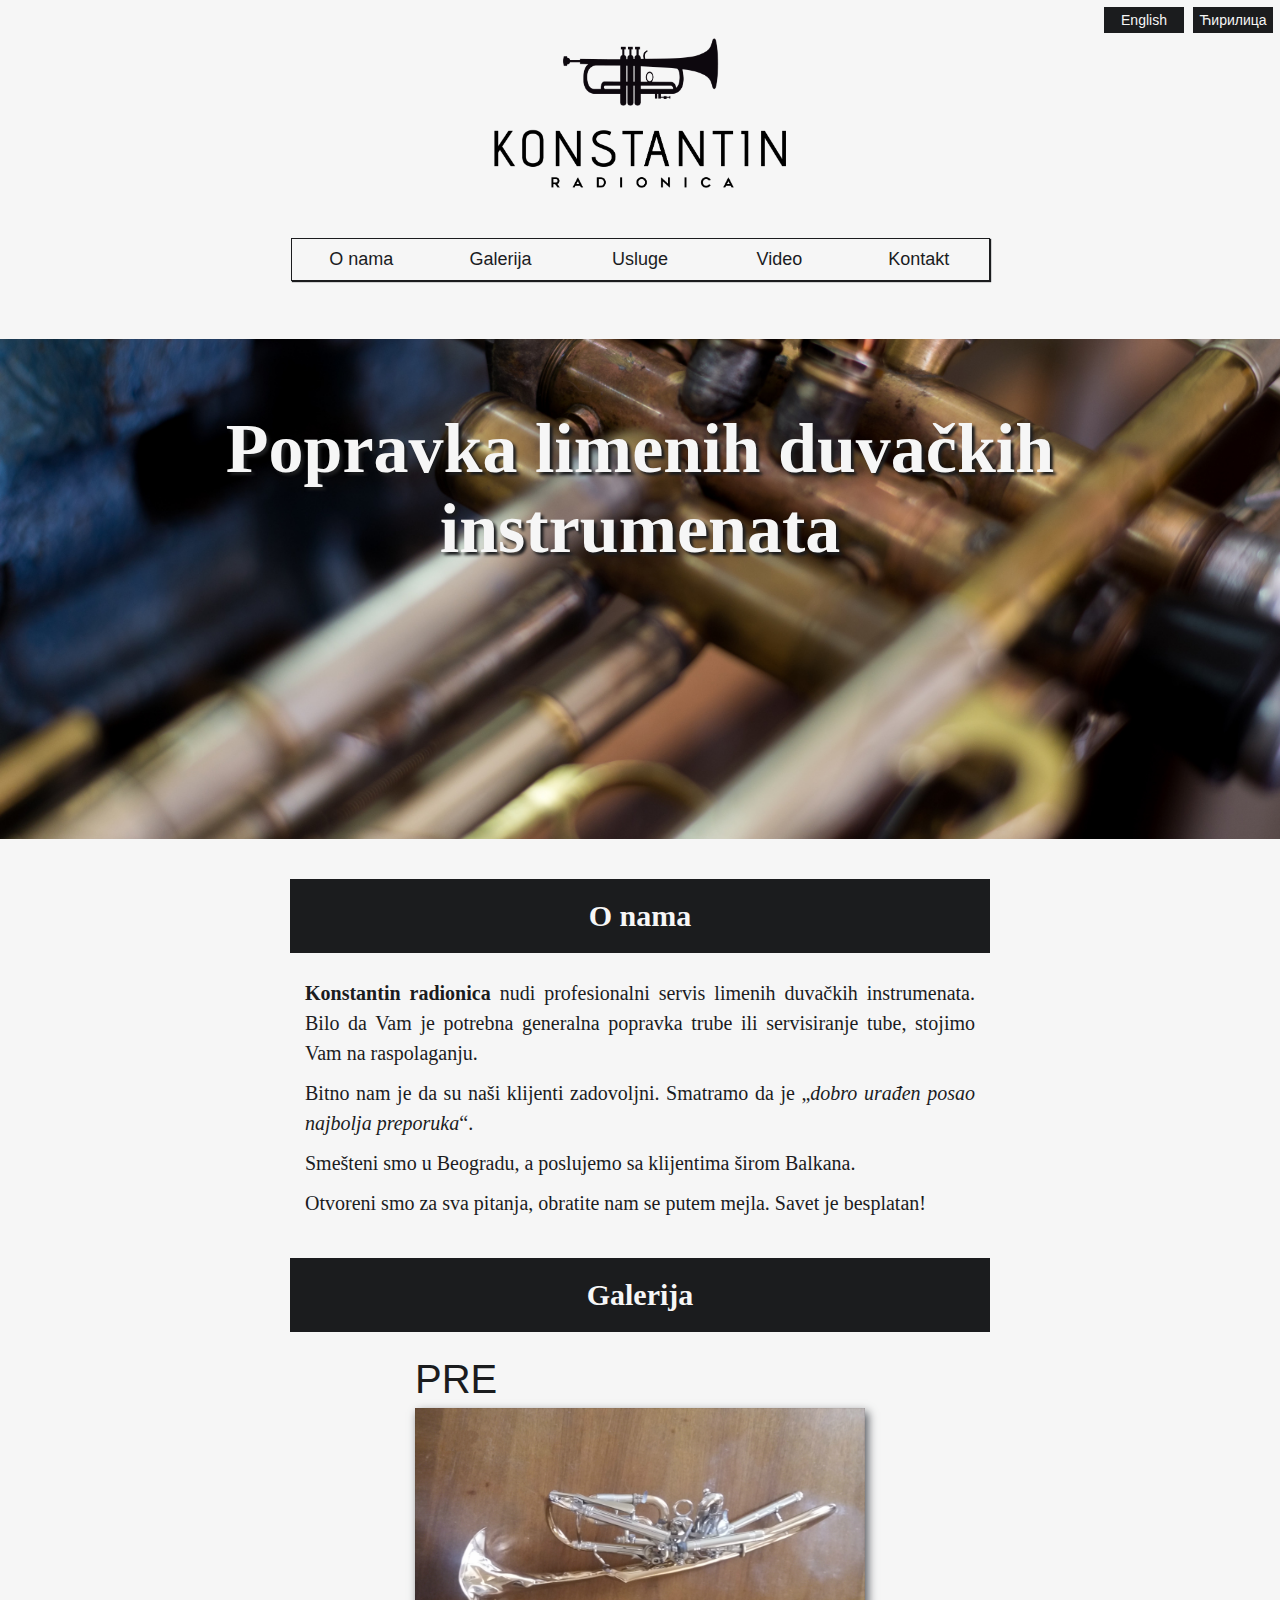
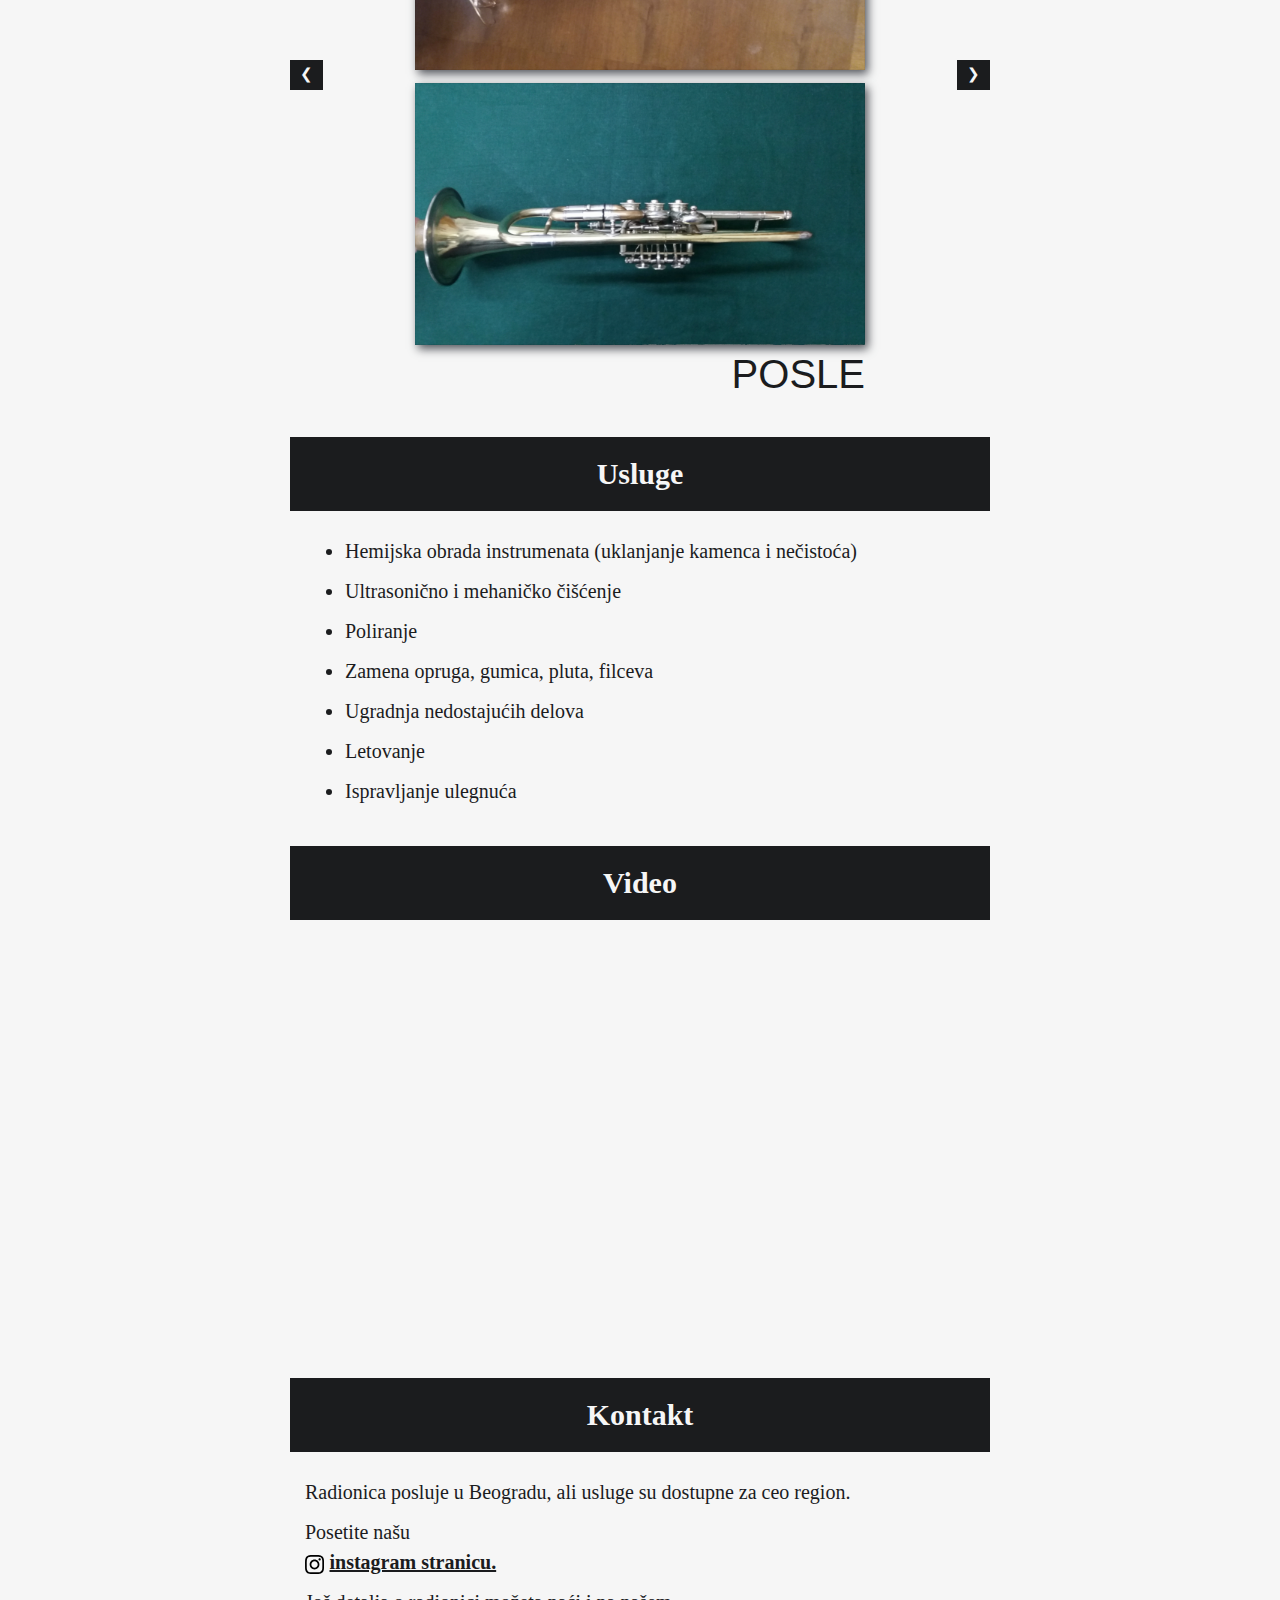
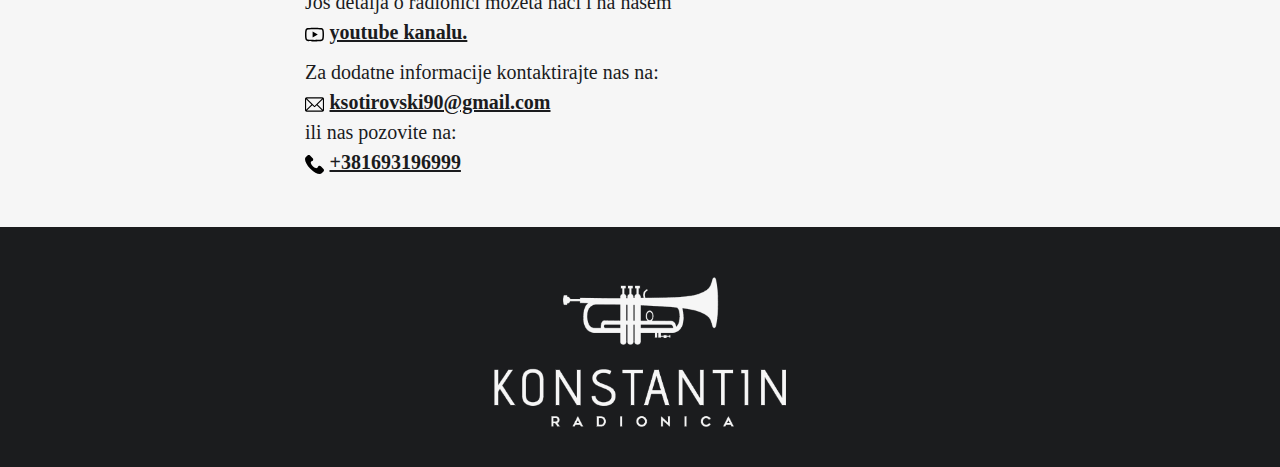
<file: index.html>
<!DOCTYPE html>
<html>
    <head>
        <title>Konstantin Radionica</title>
        <link rel="icon" type="image/png" href="materijal/konstantinFavicon.png">
        <meta charset="utf-8">
        <meta name="viewport" content="width=device-width, initial-scale=1.0">
        <link rel="stylesheet" href="konstantin.css">
        <script src="konstantin.js"></script> 
        <script src="https://ajax.googleapis.com/ajax/libs/jquery/3.5.1/jquery.min.js"></script>
    </head>
    <body>
        <header>
            <div class="languages-holder" >
                <img src="materijal/world.png" onclick="touchScreen()">
                <a href="konstantinKiril.html" class="hidden-language" id="cir">Ћирилица</a>
                <a href="konstantinEN.html" class="hidden-language" id="eng">English</a>
                
            </div>
            <div class="logo-holder">
                <img alt="logo" src="materijal/konstantinLogo.png">
            </div>
            <nav>
                <div class="nav-holder">
                    <a href="#about">O nama</a>
                    <a href="#gallery">Galerija</a>
                    <a href="#services">Usluge</a>
                    <a href="#video">Video</a>
                    <a href="#contact">Kontakt</a>
                </div>
            </nav>
        </header>
        <segment>
            <div class="slogan">
                <h1>Popravka limenih duvačkih instrumenata</h1>
            </div>
            <h2 id="about">O nama</h2>
            <div class="text-holder">
                
                <p>
                    <strong>Konstantin radionica</strong> nudi profesionalni servis limenih 
                    duvačkih instrumenata. Bilo da Vam je potrebna generalna popravka trube 
                    ili servisiranje tube, stojimo Vam na raspolaganju. 
                <P>
                    Bitno nam je da su naši klijenti zadovoljni. 
                    Smatramo da je „<i>dobro urađen posao najbolja preporuka</i>“.
                </P>
                </p>
                <p>
                    Smešteni smo u Beogradu, a poslujemo sa klijentima širom Balkana. 
                </p>
                <P>
                    Otvoreni smo za sva pitanja, obratite nam se putem mejla. Savet je besplatan!
                </P>
            </div>
        </segment >
            <h2 id="gallery">Galerija</h2>
            <div class="before">PRE</div>
                <div class="gallery">
                            
                    <button class="prev" onclick="plusSlides(-1)" >&#10094;</button>
                    <button class="next" onclick="plusSlides(1)">&#10095;</button>
                    
                        <div class="slide-holder fade">
                            <div class="slide-horizontal">   
                                <img src="materijal/pre-posle/truba1pre.png" class="img-horizontal">
                                <img src="materijal/pre-posle/truba1posle.png" class="img-horizontal">
                            </div>
                        </div>
                        <div class="slide-holder fade">
                            <div class="slide-horizontal"> 
                                <img src="materijal/pre-posle/truba3pre.png" class="img-horizontal">
                                <img src="materijal/pre-posle/truba3posle.png" class="img-horizontal">
                            </div>
                        </div>
                        <div class="slide-holder fade">
                            <div class="slide-horizontal"> 
                                <img src="materijal/pre-posle/truba4pre.png" class="img-horizontal">
                                <img src="materijal/pre-posle/truba4posle.png" class="img-horizontal">
                            </div>
                        </div>
                        <div class="slide-holder fade">
                            <div class="slide-vertical"> 
                                <img src="materijal/pre-posle/truba6pre.png" class="img-vertical">
                                <img src="materijal/pre-posle/truba6posle.png" class="img-vertical">
                            </div>
                        </div>
                        <div class="slide-holder fade">
                            <div class="slide-3img"> 
                                <img src="materijal/pre-posle/truba8pre1.png" class="slike8">
                                <img src="materijal/pre-posle/truba8pre2.png" class="slike8">
                                <img src="materijal/pre-posle/truba8posle.png" class="img-horizontal">
                            </div>
                        </div>
                        <div class="slide-holder fade">
                            <div class="slide-vertical"> 
                                <img src="materijal/pre-posle/truba9pre.png" class="img-vertical">
                                <img src="materijal/pre-posle/truba9posle.png" class="img-vertical">
                            </div>
                        </div>
                        <div class="slide-holder fade">
                            <div class="slide-3img"> 
                                <img src="materijal/pre-posle/truba10pre.png" class="slike4">
                                <img src="materijal/pre-posle/truba10posle.png" class="slike4">
                                <img src="materijal/pre-posle/truba12pre.png" class="slike4">
                                <img src="materijal/pre-posle/truba12posle.png" class="slike4">
                            </div>
                        </div>
                        <div class="slide-holder fade">
                            <div class="slide-vertical"> 
                                <img src="materijal/pre-posle/truba11pre.png" class="img-vertical">
                                <img src="materijal/pre-posle/truba11posle.png" class="img-vertical">
                            </div>
                        </div>
                </div>
            </div>
            <div class="after">POSLE</div>
        <segment>
            <h2 id="services">Usluge</h2>
            <div class="text-holder">
                
                <ul>
                    <li>
                        Hemijska obrada instrumenata (uklanjanje kamenca i nečistoća)
                    </li>
                    <li>
                        Ultrasonično i mehaničko čišćenje
                    </li>
                    <li>
                        Poliranje
                    </li>
                    <li>
                        Zamena opruga, gumica, pluta, filceva
                    </li>
                    <li>
                        Ugradnja nedostajućih delova
                    </li>
                    <li>
                        Letovanje
                    </li>
                    <li>
                        Ispravljanje ulegnuća
                    </li>
                </ul>
            </div>
        </segment>
        <segment id="video">
            <h2>Video</h2>
            <div class="video-holder">
                <div class="wrapper">
                    <iframe src="https://www.youtube.com/embed/0KWeGIGlD94"  
                        allowfullscreen>
                    </iframe>
                </div>
            </div>
        </segment>
        <segment>
            <h2>Kontakt</h2>
            <div class="text-holder" id="contact">
                <p>
                    Radionica posluje u Beogradu, ali usluge su dostupne za ceo region.
                </p>
                <p>
                    Posetite našu <br>
                    <span>
                        <svg viewBox="0 0 511 511.9" xmlns="http://www.w3.org/2000/svg">
                            <path d="m510.949219 150.5c-1.199219-27.199219-5.597657-45.898438-11.898438-62.101562-6.5-17.199219-16.5-32.597657-29.601562-45.398438-12.800781-13-28.300781-23.101562-45.300781-29.5-16.296876-6.300781-34.898438-10.699219-62.097657-11.898438-27.402343-1.300781-36.101562-1.601562-105.601562-1.601562s-78.199219.300781-105.5 1.5c-27.199219 1.199219-45.898438 5.601562-62.097657 11.898438-17.203124 6.5-32.601562 16.5-45.402343 29.601562-13 12.800781-23.097657 28.300781-29.5 45.300781-6.300781 16.300781-10.699219 34.898438-11.898438 62.097657-1.300781 27.402343-1.601562 36.101562-1.601562 105.601562s.300781 78.199219 1.5 105.5c1.199219 27.199219 5.601562 45.898438 11.902343 62.101562 6.5 17.199219 16.597657 32.597657 29.597657 45.398438 12.800781 13 28.300781 23.101562 45.300781 29.5 16.300781 6.300781 34.898438 10.699219 62.101562 11.898438 27.296876 1.203124 36 1.5 105.5 1.5s78.199219-.296876 105.5-1.5c27.199219-1.199219 45.898438-5.597657 62.097657-11.898438 34.402343-13.300781 61.601562-40.5 74.902343-74.898438 6.296876-16.300781 10.699219-34.902343 11.898438-62.101562 1.199219-27.300781 1.5-36 1.5-105.5s-.101562-78.199219-1.300781-105.5zm-46.097657 209c-1.101562 25-5.300781 38.5-8.800781 47.5-8.601562 22.300781-26.300781 40-48.601562 48.601562-9 3.5-22.597657 7.699219-47.5 8.796876-27 1.203124-35.097657 1.5-103.398438 1.5s-76.5-.296876-103.402343-1.5c-25-1.097657-38.5-5.296876-47.5-8.796876-11.097657-4.101562-21.199219-10.601562-29.398438-19.101562-8.5-8.300781-15-18.300781-19.101562-29.398438-3.5-9-7.699219-22.601562-8.796876-47.5-1.203124-27-1.5-35.101562-1.5-103.402343s.296876-76.5 1.5-103.398438c1.097657-25 5.296876-38.5 8.796876-47.5 4.101562-11.101562 10.601562-21.199219 19.203124-29.402343 8.296876-8.5 18.296876-15 29.398438-19.097657 9-3.5 22.601562-7.699219 47.5-8.800781 27-1.199219 35.101562-1.5 103.398438-1.5 68.402343 0 76.5.300781 103.402343 1.5 25 1.101562 38.5 5.300781 47.5 8.800781 11.097657 4.097657 21.199219 10.597657 29.398438 19.097657 8.5 8.300781 15 18.300781 19.101562 29.402343 3.5 9 7.699219 22.597657 8.800781 47.5 1.199219 27 1.5 35.097657 1.5 103.398438s-.300781 76.300781-1.5 103.300781zm0 0"/>
                            <path d="m256.449219 124.5c-72.597657 0-131.5 58.898438-131.5 131.5s58.902343 131.5 131.5 131.5c72.601562 0 131.5-58.898438 131.5-131.5s-58.898438-131.5-131.5-131.5zm0 216.800781c-47.097657 0-85.300781-38.199219-85.300781-85.300781s38.203124-85.300781 85.300781-85.300781c47.101562 0 85.300781 38.199219 85.300781 85.300781s-38.199219 85.300781-85.300781 85.300781zm0 0"/>
                            <path d="m423.851562 119.300781c0 16.953125-13.746093 30.699219-30.703124 30.699219-16.953126 0-30.699219-13.746094-30.699219-30.699219 0-16.957031 13.746093-30.699219 30.699219-30.699219 16.957031 0 30.703124 13.742188 30.703124 30.699219zm0 0"/>
                        </svg>
                        <a href="https://www.instagram.com/konstantin_radionica/" target="_blank">instagram stranicu.</a></span>
                </p>
                <p>
                    Još detalja o radionici možeta naći i na našem <br>
                    <span>
                        <svg viewBox="0 -71 511.99912 511" xmlns="http://www.w3.org/2000/svg">
                            <path d="m255.980469 370.492188c-.042969 0-.089844 0-.136719 0-15.449219-.105469-152.027344-1.351563-190.722656-11.816407-27.042969-7.269531-48.390625-28.59375-55.679688-55.640625-10.125-38.011718-9.4804685-111.195312-9.410156-117.039062-.0664062-5.816406-.71875-79.605469 9.378906-117.929688.011719-.035156.019532-.074218.03125-.109375 7.207032-26.738281 29.035156-48.722656 55.613282-56.011719.066406-.019531.136718-.035156.203124-.054687 38.257813-10.054687 175.105469-11.285156 190.585938-11.390625h.277344c15.488281.105469 152.429687 1.351562 190.769531 11.832031 26.972656 7.25 48.304687 28.546875 55.613281 55.558594 10.503906 38.351563 9.53125 112.300781 9.425782 118.542969.074218 6.148437.6875 78.675781-9.378907 116.878906-.007812.039062-.019531.074219-.027343.109375-7.292969 27.046875-28.636719 48.371094-55.710938 55.648437-.035156.011719-.074219.019532-.109375.03125-38.253906 10.050782-175.105469 11.28125-190.582031 11.390626-.046875 0-.09375 0-.140625 0zm-207.90625-292.167969c-8.890625 33.828125-8.050781 106.675781-8.042969 107.410156v.527344c-.265625 20.203125.667969 78.710937 8.046875 106.421875 3.578125 13.269531 14.105469 23.78125 27.457031 27.371094 28.550782 7.722656 139.789063 10.152343 180.445313 10.4375 40.761719-.285157 152.164062-2.648438 180.503906-10.0625 13.308594-3.601563 23.800781-14.078126 27.402344-27.363282 7.386719-28.117187 8.3125-86.339844 8.042969-106.414062 0-.210938 0-.421875.003906-.632813.367187-20.445312-.355469-79.636719-8.011719-107.570312-.007813-.027344-.015625-.054688-.019531-.082031-3.59375-13.328126-14.125-23.839844-27.476563-27.429688-28.273437-7.730469-139.691406-10.152344-180.445312-10.4375-40.734375.285156-152.027344 2.644531-180.453125 10.050781-13.097656 3.632813-23.863282 14.519531-27.453125 27.773438zm435.136719 219.894531h.011718zm-278.210938-31.726562v-161.996094l140 81zm0 0"/>
                        </svg>
                        <a href="https://www.youtube.com/user/TheKoja90" target="_blank">youtube kanalu.</a></span>
                </p>
                <P>
                    Za dodatne informacije kontaktirajte nas na:<br> 
                    <span>
                        <svg version="1.1" id="Capa_1" xmlns="http://www.w3.org/2000/svg" xmlns:xlink="http://www.w3.org/1999/xlink" x="0px" y="0px"
                             viewBox="0 0 512 512" style="enable-background:new 0 0 512 512;" xml:space="preserve">
                            <g>
                            	<g>
                            		<path d="M467,61H45C20.218,61,0,81.196,0,106v300c0,24.72,20.128,45,45,45h422c24.72,0,45-20.128,45-45V106
                            			C512,81.28,491.872,61,467,61z M460.786,91L256.954,294.833L51.359,91H460.786z M30,399.788V112.069l144.479,143.24L30,399.788z
                            			 M51.213,421l144.57-144.57l50.657,50.222c5.864,5.814,15.327,5.795,21.167-0.046L317,277.213L460.787,421H51.213z M482,399.787
                            			L338.213,256L482,112.212V399.787z"/>
                            	</g>
                            </g>
                        </svg>
                        <a href="mailto: ksotirovski@gmail.com">ksotirovski90@gmail.com</a>
                    </span><br>
                    ili nas pozovite na:<br> 
                    <span>
                        <svg version="1.1" id="Capa_1" xmlns="http://www.w3.org/2000/svg" xmlns:xlink="http://www.w3.org/1999/xlink" x="0px" y="0px"
                        	 viewBox="0 0 513.64 513.64" style="enable-background:new 0 0 513.64 513.64;" xml:space="preserve">
                        	<g>
                        		<g>
                        			<path d="M499.66,376.96l-71.68-71.68c-25.6-25.6-69.12-15.359-79.36,17.92c-7.68,23.041-33.28,35.841-56.32,30.72
                        				c-51.2-12.8-120.32-79.36-133.12-133.12c-7.68-23.041,7.68-48.641,30.72-56.32c33.28-10.24,43.52-53.76,17.92-79.36l-71.68-71.68
                        				c-20.48-17.92-51.2-17.92-69.12,0l-48.64,48.64c-48.64,51.2,5.12,186.88,125.44,307.2c120.32,120.32,256,176.641,307.2,125.44
                        				l48.64-48.64C517.581,425.6,517.581,394.88,499.66,376.96z"/>
                        		</g>
                        	</g>
                        </svg>
                        <a href="tel:00381693196999">+381693196999</a>
                    </span>
                </P>
            </div>
        </segment>
        <footer>
            <div class="logo-holder">
                <img alt="logo" src="materijal/konstantinLogoWhite.png">
            </div>
        </footer>
        <script>
            showSlides(slideIndex);
            lang();
            window.addEventListener('resize', lang)
        </script>
    </body>
</html>
</file>
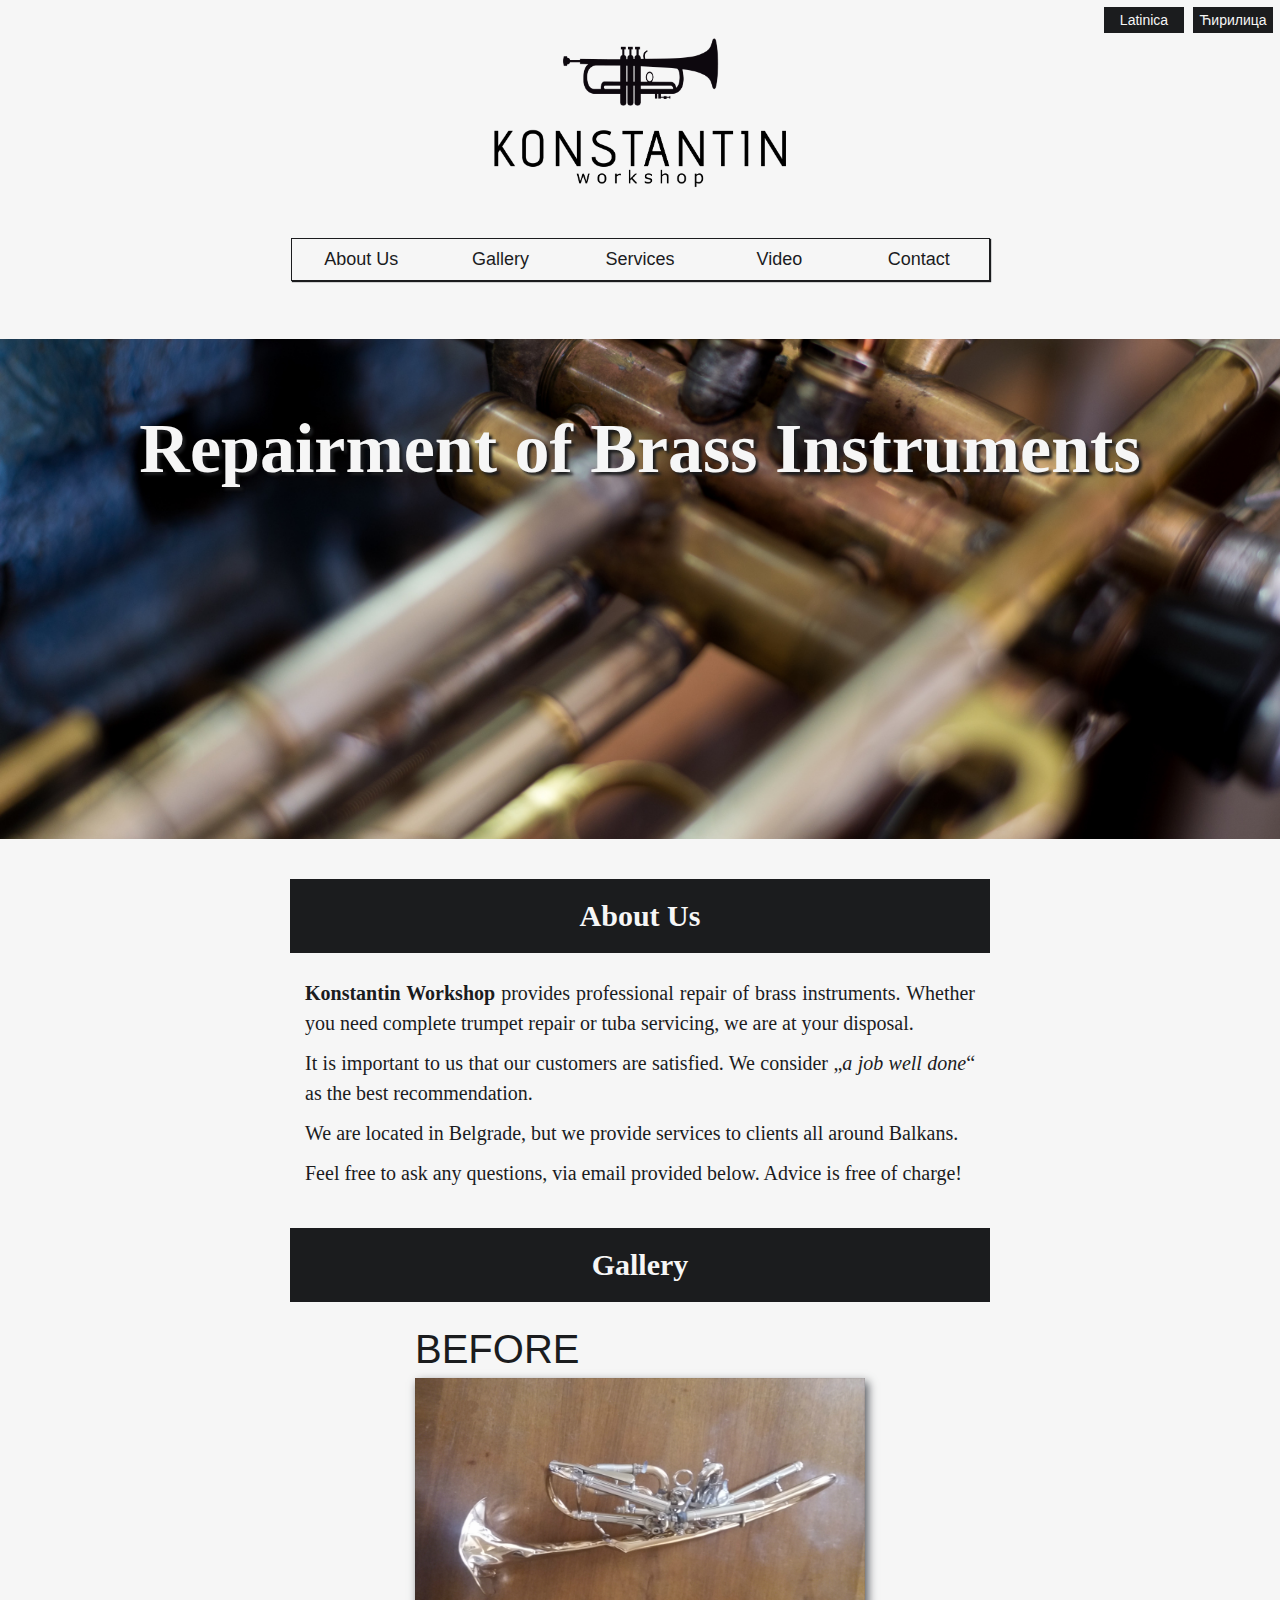
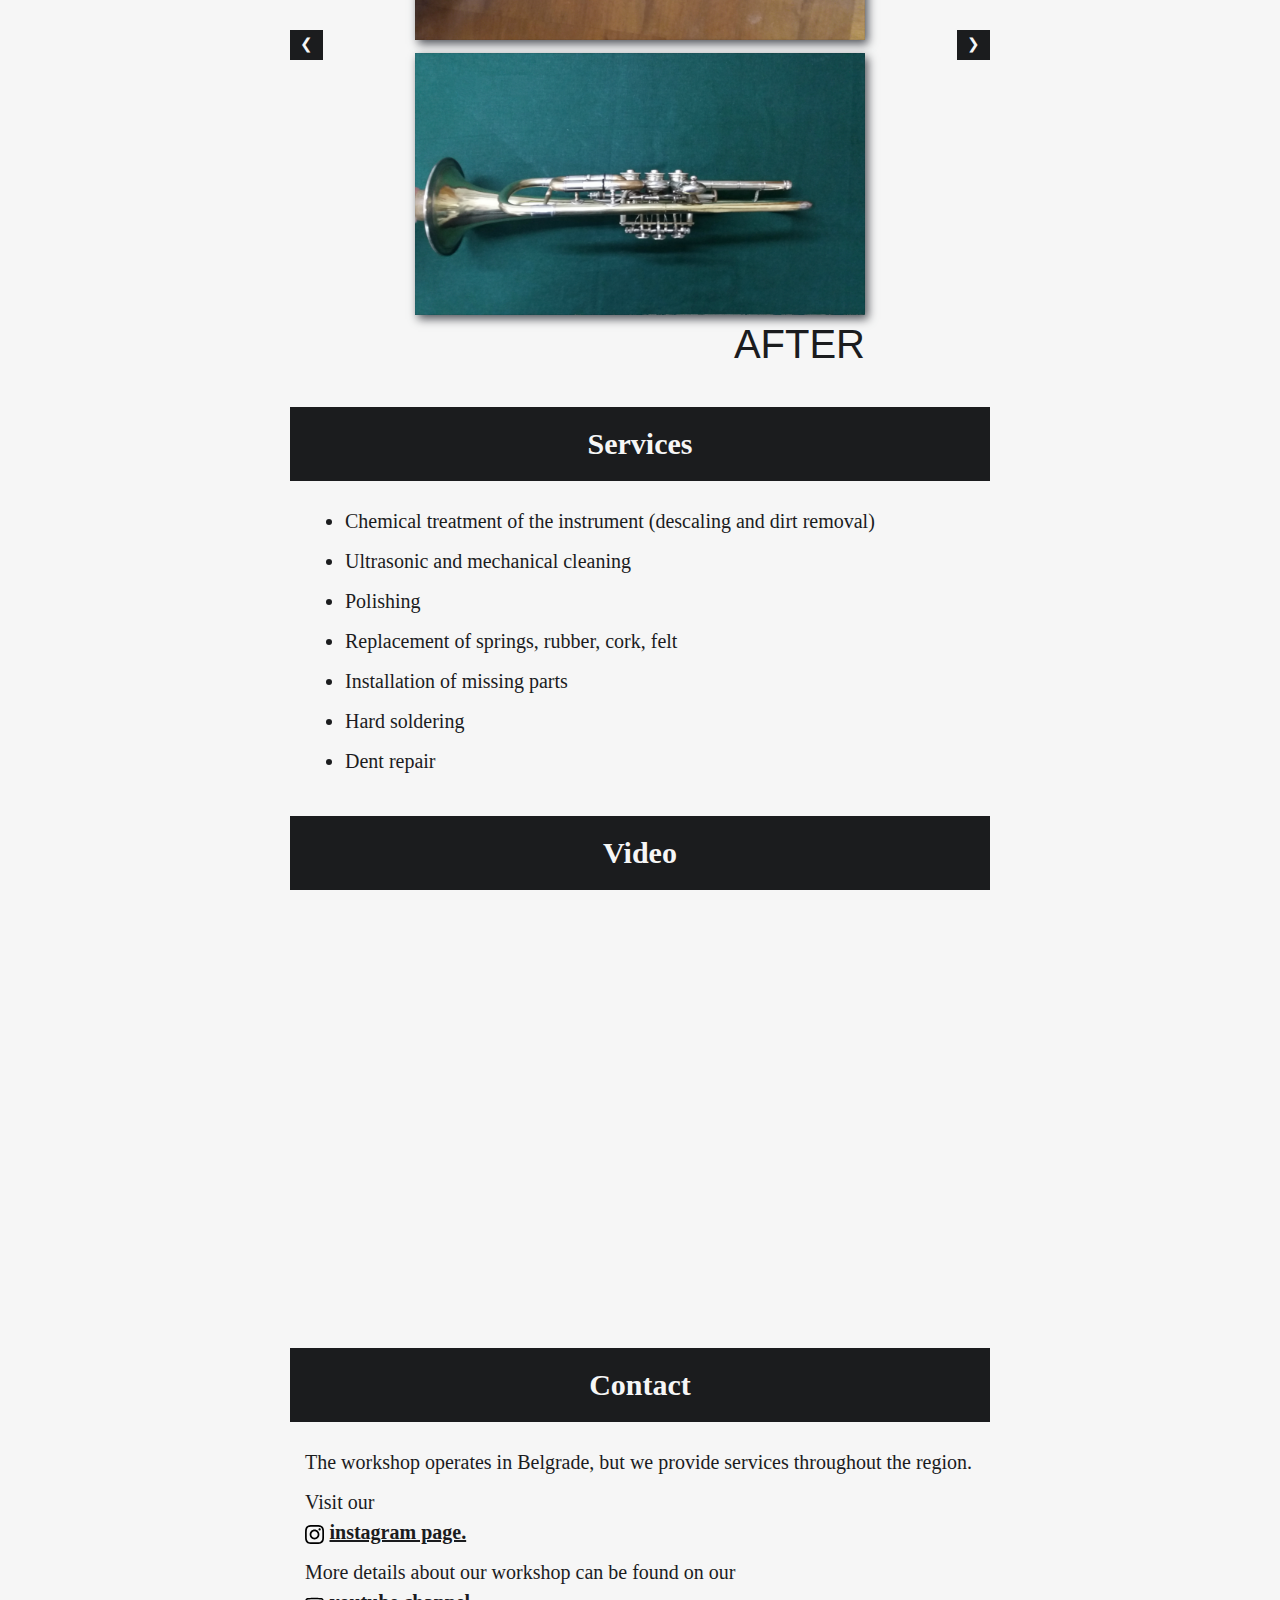
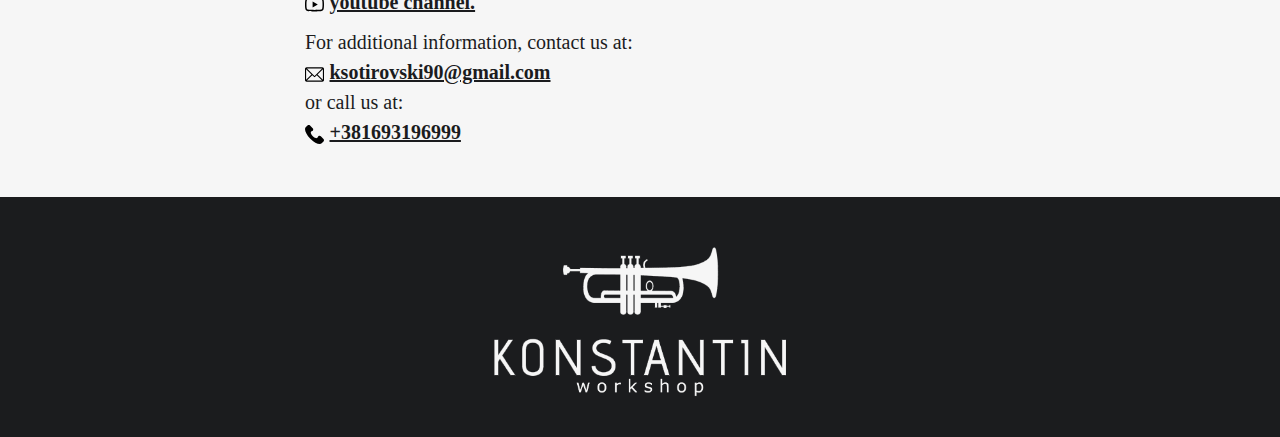
<file: konstantinEN.html>
<!DOCTYPE html>
<html>
    <head>
        <title>Konstantin Radionica</title>
        <link rel="icon" type="image/png" href="materijal/konstantinFavicon.png">
        <meta charset="utf-8">
        <meta name="viewport" content="width=device-width, initial-scale=1.0">
        <link rel="stylesheet" href="konstantin.css">
        <script src="konstantin.js"></script> 
        <script src="https://ajax.googleapis.com/ajax/libs/jquery/3.5.1/jquery.min.js"></script>
    </head>
    <body>
        <header>
            <div class="languages-holder" >
                <img src="materijal/world.png" onclick="touchScreen()">
                <a href="konstantinKiril.html" class="hidden-language" id="cir">Ћирилица</a>
                <a href="index.html" class="hidden-language" id="lat">Latinica</a>
                
            </div>
            <div class="logo-holder">
                <img alt="logo" src="materijal/konstantinLogoEng.png">
            </div>
            <nav>
                <div class="nav-holder">
                    <a href="#about">About Us</a>
                    <a href="#gallery">Gallery</a>
                    <a href="#services">Services</a>
                    <a href="#video">Video</a>
                    <a href="#contact">Contact</a>
                </div>
            </nav>
        </header>
        <segment>
            <div class="slogan">
                <h1>Repairment of Brass Instruments</h1>
            </div>
            <h2 id="about">About Us</h2>
            <div class="text-holder">
                
                <p>
                    <strong>Konstantin Workshop</strong> provides professional repair of brass instruments. Whether you need complete trumpet repair
                    or tuba servicing, we are at your disposal. 
                <P>
                    It is important to us that our customers are satisfied. 
                    We consider „<i>a job well done</i>“ as the best recommendation.
                </P>
                </p>
                <p>
                    We are located in Belgrade, but we provide services to clients all around Balkans. 
                </p>
                <P>
                    Feel free to ask any questions, via email provided below. Advice is free of charge!
                </P>
            </div>
        </segment >
            <h2 id="gallery">Gallery</h2>
            <div class="before">BEFORE</div>
                <div class="gallery">
                            
                    <button class="prev" onclick="plusSlides(-1)" >&#10094;</button>
                    <button class="next" onclick="plusSlides(1)">&#10095;</button>
                    
                        <div class="slide-holder fade">
                            <div class="slide-horizontal">   
                                <img src="materijal/pre-posle/truba1pre.png" class="img-horizontal">
                                <img src="materijal/pre-posle/truba1posle.png" class="img-horizontal">
                            </div>
                        </div>
                        <div class="slide-holder fade">
                            <div class="slide-horizontal"> 
                                <img src="materijal/pre-posle/truba3pre.png" class="img-horizontal">
                                <img src="materijal/pre-posle/truba3posle.png" class="img-horizontal">
                            </div>
                        </div>
                        <div class="slide-holder fade">
                            <div class="slide-horizontal"> 
                                <img src="materijal/pre-posle/truba4pre.png" class="img-horizontal">
                                <img src="materijal/pre-posle/truba4posle.png" class="img-horizontal">
                            </div>
                        </div>
                        <div class="slide-holder fade">
                            <div class="slide-vertical"> 
                                <img src="materijal/pre-posle/truba6pre.png" class="img-vertical">
                                <img src="materijal/pre-posle/truba6posle.png" class="img-vertical">
                            </div>
                        </div>
                        <div class="slide-holder fade">
                            <div class="slide-3img"> 
                                <img src="materijal/pre-posle/truba8pre1.png" class="slike8">
                                <img src="materijal/pre-posle/truba8pre2.png" class="slike8">
                                <img src="materijal/pre-posle/truba8posle.png" class="img-horizontal">
                            </div>
                        </div>
                        <div class="slide-holder fade">
                            <div class="slide-vertical"> 
                                <img src="materijal/pre-posle/truba9pre.png" class="img-vertical">
                                <img src="materijal/pre-posle/truba9posle.png" class="img-vertical">
                            </div>
                        </div>
                        <div class="slide-holder fade">
                            <div class="slide-3img"> 
                                <img src="materijal/pre-posle/truba10pre.png" class="slike4">
                                <img src="materijal/pre-posle/truba10posle.png" class="slike4">
                                <img src="materijal/pre-posle/truba12pre.png" class="slike4">
                                <img src="materijal/pre-posle/truba12posle.png" class="slike4">
                            </div>
                        </div>
                        <div class="slide-holder fade">
                            <div class="slide-vertical"> 
                                <img src="materijal/pre-posle/truba11pre.png" class="img-vertical">
                                <img src="materijal/pre-posle/truba11posle.png" class="img-vertical">
                            </div>
                        </div>
            </div>
            <div class="after">AFTER</div>
        <segment>
            <h2 id="services">Services</h2>
            <div class="text-holder">
                
                <ul>
                    <li>
                        Chemical treatment of the instrument (descaling and dirt removal)
                    </li>
                    <li>
                        Ultrasonic and mechanical cleaning
                    </li>
                    <li>
                        Polishing
                    </li>
                    <li>
                        Replacement of springs, rubber, cork, felt
                    </li>
                    <li>
                        Installation of missing parts
                    </li>
                    <li>
                        Hard soldering
                    </li>
                    <li>
                        Dent repair
                    </li>
                </ul>
            </div>
        </segment>
        <segment id="video">
            <h2>Video</h2>
            <div class="video-holder">
                <div class="wrapper">
                    <iframe src="https://www.youtube.com/embed/0KWeGIGlD94"  
                        allowfullscreen>
                    </iframe>
                </div>
            </div>
        </segment>
        <segment>
            <h2>Contact</h2>
            <div class="text-holder" id="contact">
                <p>
                    The workshop operates in Belgrade, but we provide services throughout the region.
                </p>
                <p>
                    Visit our <br>
                    <span>
                        <svg viewBox="0 0 511 511.9" xmlns="http://www.w3.org/2000/svg">
                            <path d="m510.949219 150.5c-1.199219-27.199219-5.597657-45.898438-11.898438-62.101562-6.5-17.199219-16.5-32.597657-29.601562-45.398438-12.800781-13-28.300781-23.101562-45.300781-29.5-16.296876-6.300781-34.898438-10.699219-62.097657-11.898438-27.402343-1.300781-36.101562-1.601562-105.601562-1.601562s-78.199219.300781-105.5 1.5c-27.199219 1.199219-45.898438 5.601562-62.097657 11.898438-17.203124 6.5-32.601562 16.5-45.402343 29.601562-13 12.800781-23.097657 28.300781-29.5 45.300781-6.300781 16.300781-10.699219 34.898438-11.898438 62.097657-1.300781 27.402343-1.601562 36.101562-1.601562 105.601562s.300781 78.199219 1.5 105.5c1.199219 27.199219 5.601562 45.898438 11.902343 62.101562 6.5 17.199219 16.597657 32.597657 29.597657 45.398438 12.800781 13 28.300781 23.101562 45.300781 29.5 16.300781 6.300781 34.898438 10.699219 62.101562 11.898438 27.296876 1.203124 36 1.5 105.5 1.5s78.199219-.296876 105.5-1.5c27.199219-1.199219 45.898438-5.597657 62.097657-11.898438 34.402343-13.300781 61.601562-40.5 74.902343-74.898438 6.296876-16.300781 10.699219-34.902343 11.898438-62.101562 1.199219-27.300781 1.5-36 1.5-105.5s-.101562-78.199219-1.300781-105.5zm-46.097657 209c-1.101562 25-5.300781 38.5-8.800781 47.5-8.601562 22.300781-26.300781 40-48.601562 48.601562-9 3.5-22.597657 7.699219-47.5 8.796876-27 1.203124-35.097657 1.5-103.398438 1.5s-76.5-.296876-103.402343-1.5c-25-1.097657-38.5-5.296876-47.5-8.796876-11.097657-4.101562-21.199219-10.601562-29.398438-19.101562-8.5-8.300781-15-18.300781-19.101562-29.398438-3.5-9-7.699219-22.601562-8.796876-47.5-1.203124-27-1.5-35.101562-1.5-103.402343s.296876-76.5 1.5-103.398438c1.097657-25 5.296876-38.5 8.796876-47.5 4.101562-11.101562 10.601562-21.199219 19.203124-29.402343 8.296876-8.5 18.296876-15 29.398438-19.097657 9-3.5 22.601562-7.699219 47.5-8.800781 27-1.199219 35.101562-1.5 103.398438-1.5 68.402343 0 76.5.300781 103.402343 1.5 25 1.101562 38.5 5.300781 47.5 8.800781 11.097657 4.097657 21.199219 10.597657 29.398438 19.097657 8.5 8.300781 15 18.300781 19.101562 29.402343 3.5 9 7.699219 22.597657 8.800781 47.5 1.199219 27 1.5 35.097657 1.5 103.398438s-.300781 76.300781-1.5 103.300781zm0 0"/>
                            <path d="m256.449219 124.5c-72.597657 0-131.5 58.898438-131.5 131.5s58.902343 131.5 131.5 131.5c72.601562 0 131.5-58.898438 131.5-131.5s-58.898438-131.5-131.5-131.5zm0 216.800781c-47.097657 0-85.300781-38.199219-85.300781-85.300781s38.203124-85.300781 85.300781-85.300781c47.101562 0 85.300781 38.199219 85.300781 85.300781s-38.199219 85.300781-85.300781 85.300781zm0 0"/>
                            <path d="m423.851562 119.300781c0 16.953125-13.746093 30.699219-30.703124 30.699219-16.953126 0-30.699219-13.746094-30.699219-30.699219 0-16.957031 13.746093-30.699219 30.699219-30.699219 16.957031 0 30.703124 13.742188 30.703124 30.699219zm0 0"/>
                        </svg>
                        <a href="https://www.instagram.com/konstantin_radionica/" target="_blank">instagram page.</a>
                    </span>
                </p>
                <p>
                    More details about our workshop can be found on our <br>
                    <span>
                        <svg viewBox="0 -71 511.99912 511" xmlns="http://www.w3.org/2000/svg">
                            <path d="m255.980469 370.492188c-.042969 0-.089844 0-.136719 0-15.449219-.105469-152.027344-1.351563-190.722656-11.816407-27.042969-7.269531-48.390625-28.59375-55.679688-55.640625-10.125-38.011718-9.4804685-111.195312-9.410156-117.039062-.0664062-5.816406-.71875-79.605469 9.378906-117.929688.011719-.035156.019532-.074218.03125-.109375 7.207032-26.738281 29.035156-48.722656 55.613282-56.011719.066406-.019531.136718-.035156.203124-.054687 38.257813-10.054687 175.105469-11.285156 190.585938-11.390625h.277344c15.488281.105469 152.429687 1.351562 190.769531 11.832031 26.972656 7.25 48.304687 28.546875 55.613281 55.558594 10.503906 38.351563 9.53125 112.300781 9.425782 118.542969.074218 6.148437.6875 78.675781-9.378907 116.878906-.007812.039062-.019531.074219-.027343.109375-7.292969 27.046875-28.636719 48.371094-55.710938 55.648437-.035156.011719-.074219.019532-.109375.03125-38.253906 10.050782-175.105469 11.28125-190.582031 11.390626-.046875 0-.09375 0-.140625 0zm-207.90625-292.167969c-8.890625 33.828125-8.050781 106.675781-8.042969 107.410156v.527344c-.265625 20.203125.667969 78.710937 8.046875 106.421875 3.578125 13.269531 14.105469 23.78125 27.457031 27.371094 28.550782 7.722656 139.789063 10.152343 180.445313 10.4375 40.761719-.285157 152.164062-2.648438 180.503906-10.0625 13.308594-3.601563 23.800781-14.078126 27.402344-27.363282 7.386719-28.117187 8.3125-86.339844 8.042969-106.414062 0-.210938 0-.421875.003906-.632813.367187-20.445312-.355469-79.636719-8.011719-107.570312-.007813-.027344-.015625-.054688-.019531-.082031-3.59375-13.328126-14.125-23.839844-27.476563-27.429688-28.273437-7.730469-139.691406-10.152344-180.445312-10.4375-40.734375.285156-152.027344 2.644531-180.453125 10.050781-13.097656 3.632813-23.863282 14.519531-27.453125 27.773438zm435.136719 219.894531h.011718zm-278.210938-31.726562v-161.996094l140 81zm0 0"/>
                        </svg>
                        <a href="https://www.youtube.com/user/TheKoja90" target="_blank">youtube channel.</a>
                    </span>
                </p>
                <P>
                    For additional information, contact us at:<br> 
                    <span>
                        <svg version="1.1" id="Capa_1" xmlns="http://www.w3.org/2000/svg" xmlns:xlink="http://www.w3.org/1999/xlink" x="0px" y="0px"
                             viewBox="0 0 512 512" style="enable-background:new 0 0 512 512;" xml:space="preserve">
                            <g>
                            	<g>
                            		<path d="M467,61H45C20.218,61,0,81.196,0,106v300c0,24.72,20.128,45,45,45h422c24.72,0,45-20.128,45-45V106
                            			C512,81.28,491.872,61,467,61z M460.786,91L256.954,294.833L51.359,91H460.786z M30,399.788V112.069l144.479,143.24L30,399.788z
                            			 M51.213,421l144.57-144.57l50.657,50.222c5.864,5.814,15.327,5.795,21.167-0.046L317,277.213L460.787,421H51.213z M482,399.787
                            			L338.213,256L482,112.212V399.787z"/>
                            	</g>
                            </g>
                        </svg>
                        <a href="mailto: ksotirovski@gmail.com">ksotirovski90@gmail.com</a>
                    </span><br>
                    or call us at:<br>
                    <span>
                        <svg version="1.1" id="Capa_1" xmlns="http://www.w3.org/2000/svg" xmlns:xlink="http://www.w3.org/1999/xlink" x="0px" y="0px"
                        viewBox="0 0 513.64 513.64" style="enable-background:new 0 0 513.64 513.64;" xml:space="preserve">
                       <g>
                           <g>
                               <path d="M499.66,376.96l-71.68-71.68c-25.6-25.6-69.12-15.359-79.36,17.92c-7.68,23.041-33.28,35.841-56.32,30.72
                                   c-51.2-12.8-120.32-79.36-133.12-133.12c-7.68-23.041,7.68-48.641,30.72-56.32c33.28-10.24,43.52-53.76,17.92-79.36l-71.68-71.68
                                   c-20.48-17.92-51.2-17.92-69.12,0l-48.64,48.64c-48.64,51.2,5.12,186.88,125.44,307.2c120.32,120.32,256,176.641,307.2,125.44
                                   l48.64-48.64C517.581,425.6,517.581,394.88,499.66,376.96z"/>
                           </g>
                       </g>
                   </svg>
                        <a href="tel:00381693196999">+381693196999</a>
                    </span>
               </P>
            </div>
        </segment>
        <footer>
            <div class="logo-holder">
                <img alt="logo" src="materijal/konstantinLogoEngWhite.png">
            </div>
        </footer>
        <script>
            showSlides(slideIndex);
            lang();
            window.addEventListener('resize', lang)
        </script>
    </body>
</html>
</file>
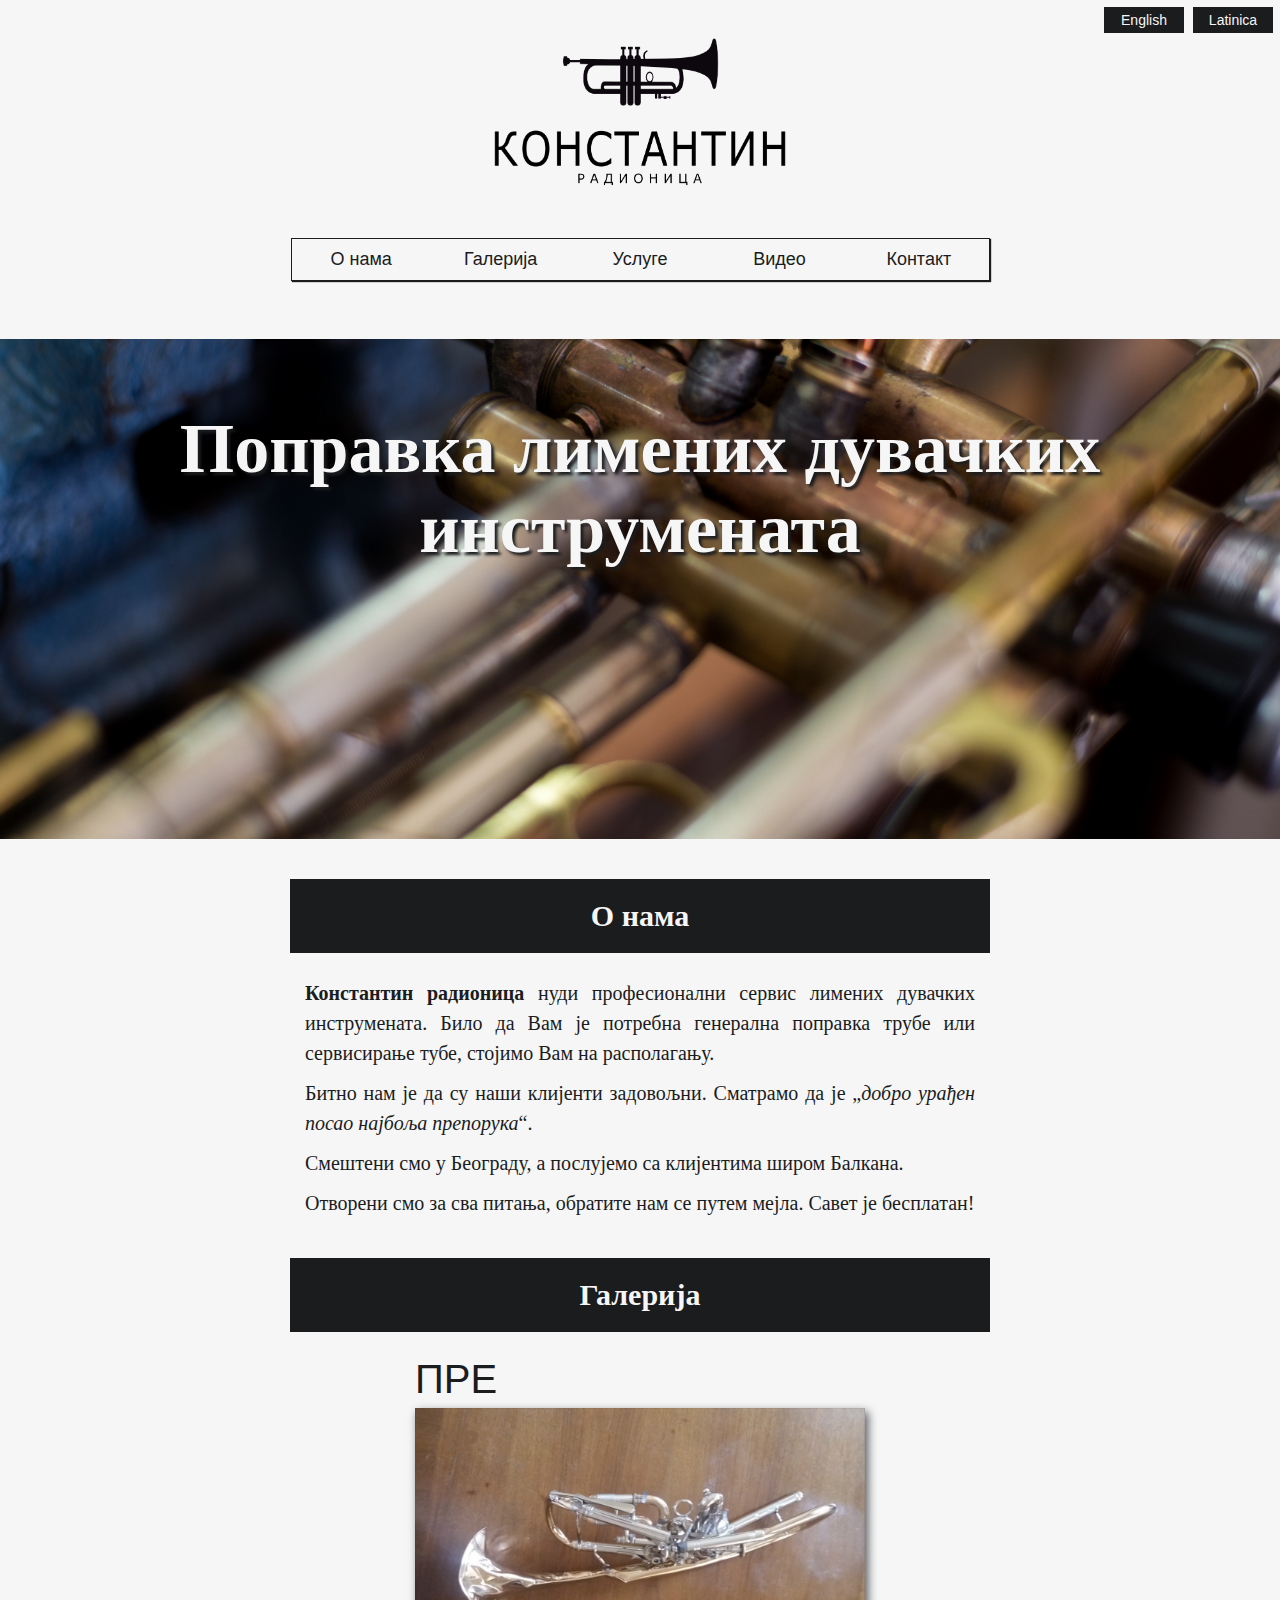
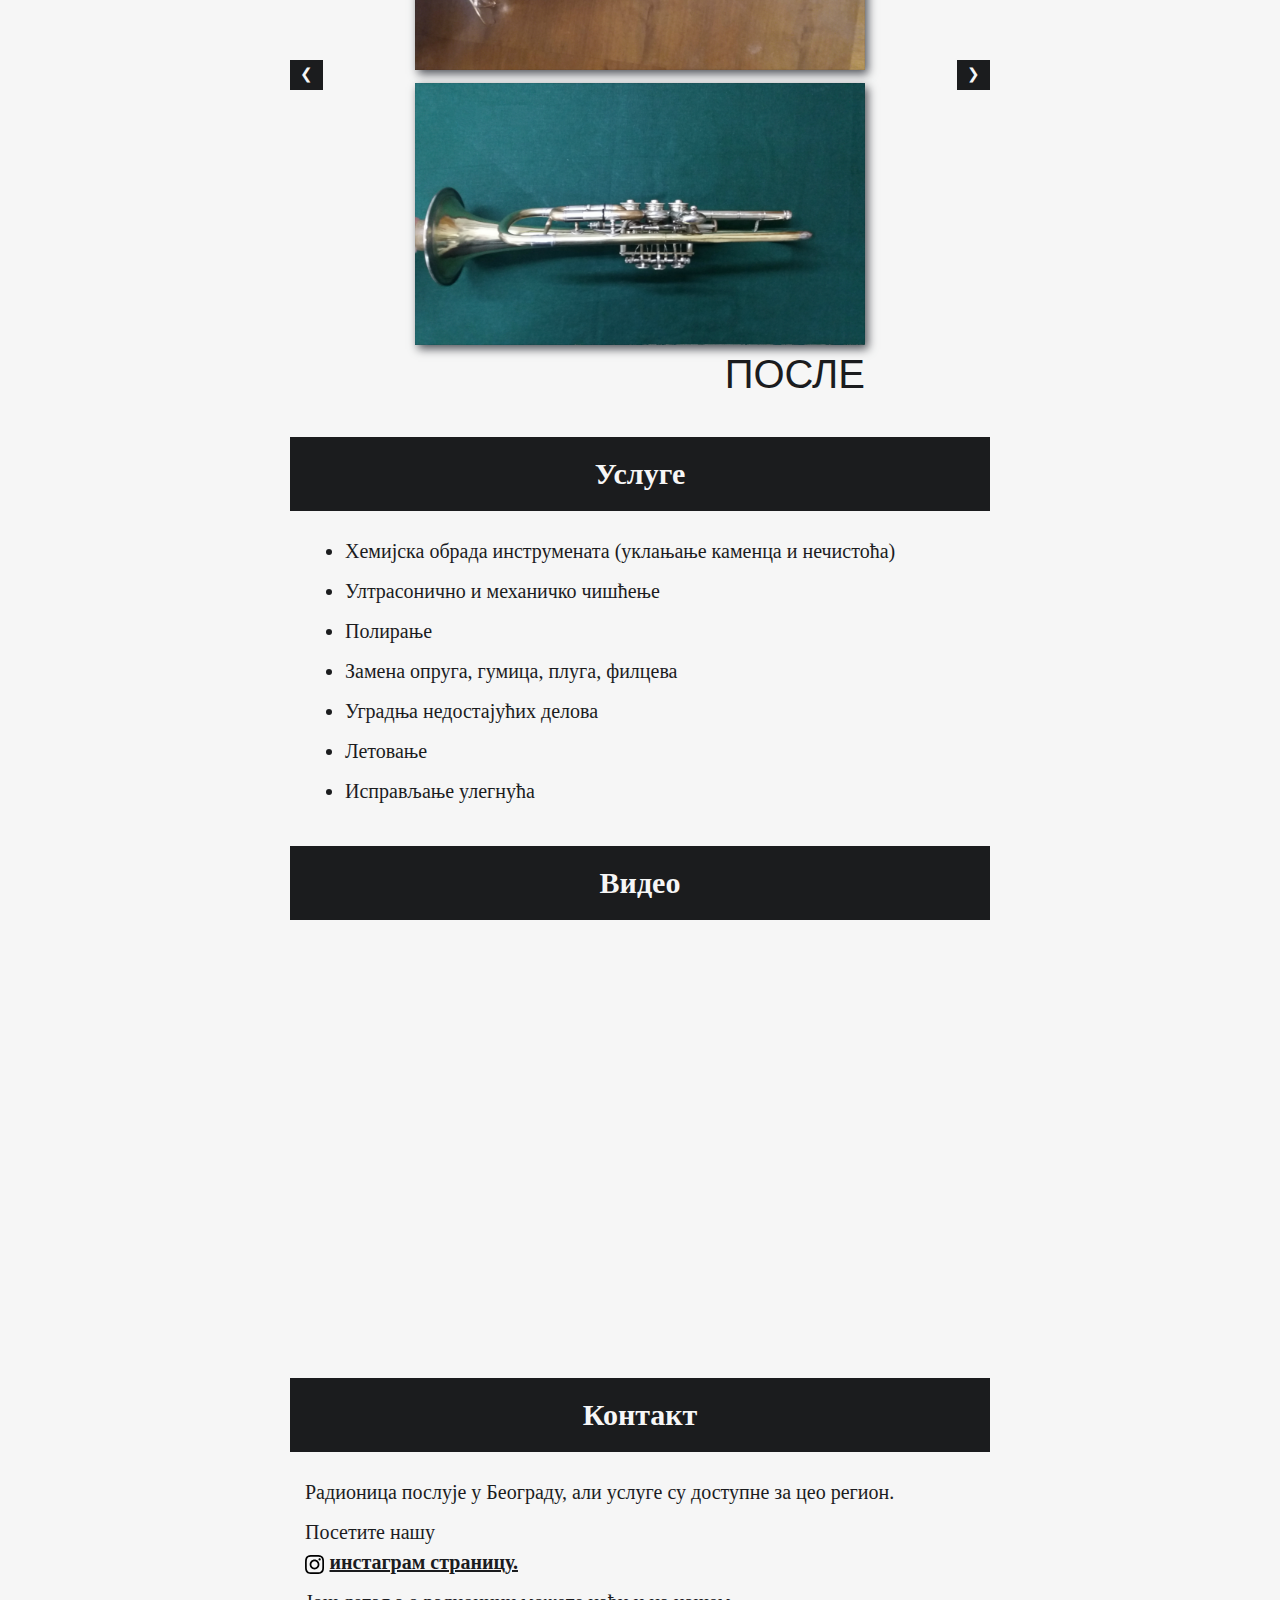
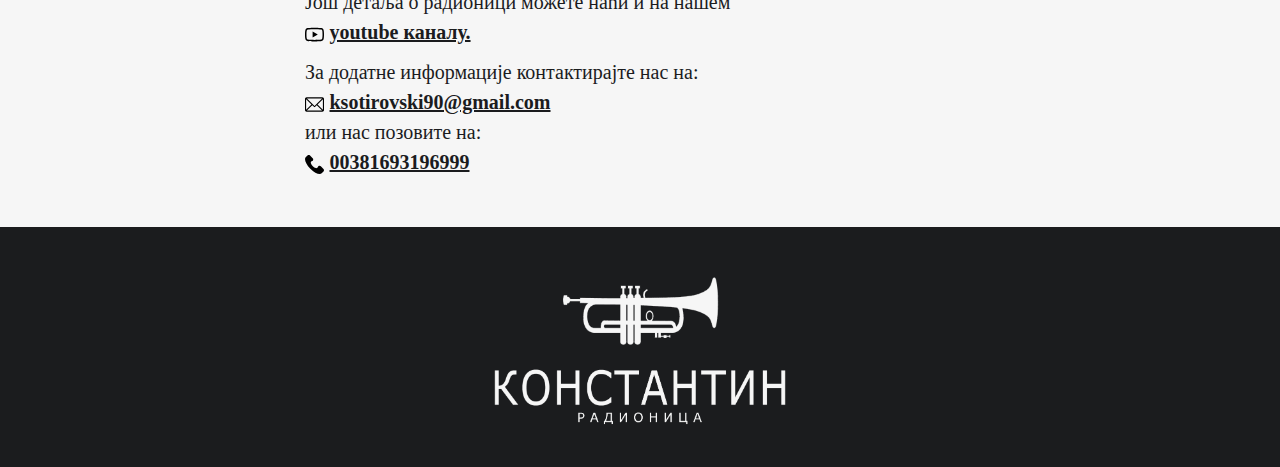
<file: konstantinKiril.html>
<!DOCTYPE html>
<html>
    <head>
        <title>Konstantin Radionica</title>
        <link rel="icon" type="image/png" href="materijal/konstantinFavicon.png">
        <meta charset="utf-8">
        <meta name="viewport" content="width=device-width, initial-scale=1.0">
        <link rel="stylesheet" href="konstantin.css">
        <script src="konstantin.js"></script> 
        <script src="https://ajax.googleapis.com/ajax/libs/jquery/3.5.1/jquery.min.js"></script>
    </head>
    <body>
        <header>
            <div class="languages-holder" >
                <img src="materijal/world.png" onclick="touchScreen()">
                <a href="index.html" class="hidden-language" id="lat">Latinica</a>
                <a href="konstantinEN.html" class="hidden-language" id="eng">English</a>
                
            </div>
            <div class="logo-holder">
                <img alt="logo" src="materijal/konstantinLogoKir.png">
            </div>
            <nav>
                <div class="nav-holder">
                    <a href="#about">О нама</a>
                    <a href="#gallery">Галерија</a>
                    <a href="#services">Услуге</a>
                    <a href="#video">Видео</a>
                    <a href="#contact">Контакт</a>
                </div>
            </nav>
        </header>
        <segment>
            <div class="slogan">
                <h1>Поправка лимених дувачких инструмената</h1>
            </div>
            <h2 id="about">О нама</h2>
            <div class="text-holder">
                
                <p>
                    <strong>Константин радионица</strong> нуди професионални сервис лимених 
                    дувачких инструмената. Било да Вам је потребна генерална поправка трубе 
                    или сервисирање тубе, стојимо Вам на располагању. 
                <P>
                    Битно нам је да су наши клијенти задовољни. 
                    Сматрамо да је „<i>добро урађен посао најбоља препорука</i>“.
                </P>
                </p>
                <p>
                    Смештени смо у Београду, а послујемо са клијентима широм Балкана. 
                </p>
                <P>
                    Отворени смо за сва питања, обратите нам се путем мејла. Савет је бесплатан!
                </P>
            </div>
        </segment >
            <h2 id="gallery">Галерија</h2>
            <div class="before">ПРЕ</div>
                <div class="gallery">
                            
                    <button class="prev" onclick="plusSlides(-1)" >&#10094;</button>
                    <button class="next" onclick="plusSlides(1)">&#10095;</button>
                    
                        <div class="slide-holder fade">
                            <div class="slide-horizontal">   
                                <img src="materijal/pre-posle/truba1pre.png" class="img-horizontal">
                                <img src="materijal/pre-posle/truba1posle.png" class="img-horizontal">
                            </div>
                        </div>
                        <div class="slide-holder fade">
                            <div class="slide-horizontal"> 
                                <img src="materijal/pre-posle/truba3pre.png" class="img-horizontal">
                                <img src="materijal/pre-posle/truba3posle.png" class="img-horizontal">
                            </div>
                        </div>
                        <div class="slide-holder fade">
                            <div class="slide-horizontal"> 
                                <img src="materijal/pre-posle/truba4pre.png" class="img-horizontal">
                                <img src="materijal/pre-posle/truba4posle.png" class="img-horizontal">
                            </div>
                        </div>
                        <div class="slide-holder fade">
                            <div class="slide-vertical"> 
                                <img src="materijal/pre-posle/truba6pre.png" class="img-vertical">
                                <img src="materijal/pre-posle/truba6posle.png" class="img-vertical">
                            </div>
                        </div>
                        <div class="slide-holder fade">
                            <div class="slide-3img"> 
                                <img src="materijal/pre-posle/truba8pre1.png" class="slike8">
                                <img src="materijal/pre-posle/truba8pre2.png" class="slike8">
                                <img src="materijal/pre-posle/truba8posle.png" class="img-horizontal">
                            </div>
                        </div>
                        <div class="slide-holder fade">
                            <div class="slide-vertical"> 
                                <img src="materijal/pre-posle/truba9pre.png" class="img-vertical">
                                <img src="materijal/pre-posle/truba9posle.png" class="img-vertical">
                            </div>
                        </div>
                        <div class="slide-holder fade">
                            <div class="slide-3img"> 
                                <img src="materijal/pre-posle/truba10pre.png" class="slike4">
                                <img src="materijal/pre-posle/truba10posle.png" class="slike4">
                                <img src="materijal/pre-posle/truba12pre.png" class="slike4">
                                <img src="materijal/pre-posle/truba12posle.png" class="slike4">
                            </div>
                        </div>
                        <div class="slide-holder fade">
                            <div class="slide-vertical"> 
                                <img src="materijal/pre-posle/truba11pre.png" class="img-vertical">
                                <img src="materijal/pre-posle/truba11posle.png" class="img-vertical">
                            </div>
                        </div>
                
            </div>
            <div class="after">ПОСЛЕ</div>
        <segment>
            <h2 id="services">Услуге</h2>
            <div class="text-holder">
                
                <ul>
                    <li>
                        Хемијска обрада инструмената (уклањање каменца и нечистоћа)
                    </li>
                    <li>
                        Ултрасонично и механичко чишћење
                    </li>
                    <li>
                        Полирање
                    </li>
                    <li>
                        Замена опруга, гумица, плуга, филцева
                    </li>
                    <li>
                        Уградња недостајућих делова
                    </li>
                    <li>
                        Летовање
                    </li>
                    <li>
                        Исправљање улегнућа
                    </li>
                </ul>
            </div>
        </segment>
        <segment id="video">
            <h2>Видео</h2>
            <div class="video-holder">
                <div class="wrapper">
                    <iframe src="https://www.youtube.com/embed/0KWeGIGlD94"  
                        allowfullscreen>
                    </iframe>
                </div>
            </div>
        </segment>
        <segment>
            <h2>Контакт</h2>
            <div class="text-holder" id="contact">
                <p>
                    Радионица послује у Београду, али услуге су доступне за цео регион.
                </p>
                <p>
                    Посетите нашу <br>
                    <span>
                            <svg viewBox="0 0 511 511.9" xmlns="http://www.w3.org/2000/svg">
                                <path d="m510.949219 150.5c-1.199219-27.199219-5.597657-45.898438-11.898438-62.101562-6.5-17.199219-16.5-32.597657-29.601562-45.398438-12.800781-13-28.300781-23.101562-45.300781-29.5-16.296876-6.300781-34.898438-10.699219-62.097657-11.898438-27.402343-1.300781-36.101562-1.601562-105.601562-1.601562s-78.199219.300781-105.5 1.5c-27.199219 1.199219-45.898438 5.601562-62.097657 11.898438-17.203124 6.5-32.601562 16.5-45.402343 29.601562-13 12.800781-23.097657 28.300781-29.5 45.300781-6.300781 16.300781-10.699219 34.898438-11.898438 62.097657-1.300781 27.402343-1.601562 36.101562-1.601562 105.601562s.300781 78.199219 1.5 105.5c1.199219 27.199219 5.601562 45.898438 11.902343 62.101562 6.5 17.199219 16.597657 32.597657 29.597657 45.398438 12.800781 13 28.300781 23.101562 45.300781 29.5 16.300781 6.300781 34.898438 10.699219 62.101562 11.898438 27.296876 1.203124 36 1.5 105.5 1.5s78.199219-.296876 105.5-1.5c27.199219-1.199219 45.898438-5.597657 62.097657-11.898438 34.402343-13.300781 61.601562-40.5 74.902343-74.898438 6.296876-16.300781 10.699219-34.902343 11.898438-62.101562 1.199219-27.300781 1.5-36 1.5-105.5s-.101562-78.199219-1.300781-105.5zm-46.097657 209c-1.101562 25-5.300781 38.5-8.800781 47.5-8.601562 22.300781-26.300781 40-48.601562 48.601562-9 3.5-22.597657 7.699219-47.5 8.796876-27 1.203124-35.097657 1.5-103.398438 1.5s-76.5-.296876-103.402343-1.5c-25-1.097657-38.5-5.296876-47.5-8.796876-11.097657-4.101562-21.199219-10.601562-29.398438-19.101562-8.5-8.300781-15-18.300781-19.101562-29.398438-3.5-9-7.699219-22.601562-8.796876-47.5-1.203124-27-1.5-35.101562-1.5-103.402343s.296876-76.5 1.5-103.398438c1.097657-25 5.296876-38.5 8.796876-47.5 4.101562-11.101562 10.601562-21.199219 19.203124-29.402343 8.296876-8.5 18.296876-15 29.398438-19.097657 9-3.5 22.601562-7.699219 47.5-8.800781 27-1.199219 35.101562-1.5 103.398438-1.5 68.402343 0 76.5.300781 103.402343 1.5 25 1.101562 38.5 5.300781 47.5 8.800781 11.097657 4.097657 21.199219 10.597657 29.398438 19.097657 8.5 8.300781 15 18.300781 19.101562 29.402343 3.5 9 7.699219 22.597657 8.800781 47.5 1.199219 27 1.5 35.097657 1.5 103.398438s-.300781 76.300781-1.5 103.300781zm0 0"/>
                                <path d="m256.449219 124.5c-72.597657 0-131.5 58.898438-131.5 131.5s58.902343 131.5 131.5 131.5c72.601562 0 131.5-58.898438 131.5-131.5s-58.898438-131.5-131.5-131.5zm0 216.800781c-47.097657 0-85.300781-38.199219-85.300781-85.300781s38.203124-85.300781 85.300781-85.300781c47.101562 0 85.300781 38.199219 85.300781 85.300781s-38.199219 85.300781-85.300781 85.300781zm0 0"/>
                                <path d="m423.851562 119.300781c0 16.953125-13.746093 30.699219-30.703124 30.699219-16.953126 0-30.699219-13.746094-30.699219-30.699219 0-16.957031 13.746093-30.699219 30.699219-30.699219 16.957031 0 30.703124 13.742188 30.703124 30.699219zm0 0"/>
                            </svg>
                        <a href="https://www.instagram.com/konstantin_radionica/" target="_blank">инстаграм страницу.</a>
                    </span>
                </p>
                <p>
                    Још детаља о радионици можете наћи и на нашем <br>
                    <span>
                        <svg viewBox="0 -71 511.99912 511" xmlns="http://www.w3.org/2000/svg">
                            <path d="m255.980469 370.492188c-.042969 0-.089844 0-.136719 0-15.449219-.105469-152.027344-1.351563-190.722656-11.816407-27.042969-7.269531-48.390625-28.59375-55.679688-55.640625-10.125-38.011718-9.4804685-111.195312-9.410156-117.039062-.0664062-5.816406-.71875-79.605469 9.378906-117.929688.011719-.035156.019532-.074218.03125-.109375 7.207032-26.738281 29.035156-48.722656 55.613282-56.011719.066406-.019531.136718-.035156.203124-.054687 38.257813-10.054687 175.105469-11.285156 190.585938-11.390625h.277344c15.488281.105469 152.429687 1.351562 190.769531 11.832031 26.972656 7.25 48.304687 28.546875 55.613281 55.558594 10.503906 38.351563 9.53125 112.300781 9.425782 118.542969.074218 6.148437.6875 78.675781-9.378907 116.878906-.007812.039062-.019531.074219-.027343.109375-7.292969 27.046875-28.636719 48.371094-55.710938 55.648437-.035156.011719-.074219.019532-.109375.03125-38.253906 10.050782-175.105469 11.28125-190.582031 11.390626-.046875 0-.09375 0-.140625 0zm-207.90625-292.167969c-8.890625 33.828125-8.050781 106.675781-8.042969 107.410156v.527344c-.265625 20.203125.667969 78.710937 8.046875 106.421875 3.578125 13.269531 14.105469 23.78125 27.457031 27.371094 28.550782 7.722656 139.789063 10.152343 180.445313 10.4375 40.761719-.285157 152.164062-2.648438 180.503906-10.0625 13.308594-3.601563 23.800781-14.078126 27.402344-27.363282 7.386719-28.117187 8.3125-86.339844 8.042969-106.414062 0-.210938 0-.421875.003906-.632813.367187-20.445312-.355469-79.636719-8.011719-107.570312-.007813-.027344-.015625-.054688-.019531-.082031-3.59375-13.328126-14.125-23.839844-27.476563-27.429688-28.273437-7.730469-139.691406-10.152344-180.445312-10.4375-40.734375.285156-152.027344 2.644531-180.453125 10.050781-13.097656 3.632813-23.863282 14.519531-27.453125 27.773438zm435.136719 219.894531h.011718zm-278.210938-31.726562v-161.996094l140 81zm0 0"/>
                        </svg>
                        <a href="https://www.youtube.com/user/TheKoja90" target="_blank">youtube каналу.</a></span>
                </p>
                <P>
                    За додатне информације контактирајте нас на:<br> 
                    <span>
                        <svg version="1.1" id="Capa_1" xmlns="http://www.w3.org/2000/svg" xmlns:xlink="http://www.w3.org/1999/xlink" x="0px" y="0px"
                             viewBox="0 0 512 512" style="enable-background:new 0 0 512 512;" xml:space="preserve">
                            <g>
                            	<g>
                            		<path d="M467,61H45C20.218,61,0,81.196,0,106v300c0,24.72,20.128,45,45,45h422c24.72,0,45-20.128,45-45V106
                            			C512,81.28,491.872,61,467,61z M460.786,91L256.954,294.833L51.359,91H460.786z M30,399.788V112.069l144.479,143.24L30,399.788z
                            			 M51.213,421l144.57-144.57l50.657,50.222c5.864,5.814,15.327,5.795,21.167-0.046L317,277.213L460.787,421H51.213z M482,399.787
                            			L338.213,256L482,112.212V399.787z"/>
                            	</g>
                            </g>
                        </svg>
                        <a href="mailto: ksotirovski@gmail.com">ksotirovski90@gmail.com</a></span><br>
                    или нас позовите на:<br> 
                    <span>
                        <svg version="1.1" id="Capa_1" xmlns="http://www.w3.org/2000/svg" xmlns:xlink="http://www.w3.org/1999/xlink" x="0px" y="0px"
                        viewBox="0 0 513.64 513.64" style="enable-background:new 0 0 513.64 513.64;" xml:space="preserve">
                       <g>
                           <g>
                               <path d="M499.66,376.96l-71.68-71.68c-25.6-25.6-69.12-15.359-79.36,17.92c-7.68,23.041-33.28,35.841-56.32,30.72
                                   c-51.2-12.8-120.32-79.36-133.12-133.12c-7.68-23.041,7.68-48.641,30.72-56.32c33.28-10.24,43.52-53.76,17.92-79.36l-71.68-71.68
                                   c-20.48-17.92-51.2-17.92-69.12,0l-48.64,48.64c-48.64,51.2,5.12,186.88,125.44,307.2c120.32,120.32,256,176.641,307.2,125.44
                                   l48.64-48.64C517.581,425.6,517.581,394.88,499.66,376.96z"/>
                           </g>
                       </g>
                   </svg>
                        <a href="tel:00381693196999">00381693196999</a></span>
                </P>
            </div>
        </segment>
        <footer>
            <div class="logo-holder">
                <img alt="logo" src="materijal/konstantinLogoKirWhite.png">
            </div>
        </footer>
        <script>
            showSlides(slideIndex);
            lang();
            window.addEventListener('resize', lang)
        </script>
    </body>
</html>
</file>
<file: konstantin.css>
* {
    box-sizing: border-box;
    color: #1b1c1e;
}
html {
    scroll-behavior: smooth;
  }
body {
    margin: 0px;
    padding: 0px;
    background-color: #f6f6f6;
}
header {
    padding: 8px 0px;
}
.languages-holder {
    display: flex;
    flex-direction: column;
    width: min-content;
    position: absolute;
    right: 0;
    top: 0;
}
.languages-holder img {
    align-self: flex-end;
    width: 30px;
    height: 30px;
    margin: 7px 7px 2px 2px; 
}
.languages-holder a {
    width: 62px;
    font-family: Arial, sans-serif;
    font-size: 12px;
    background-color: #1b1c1e;
    transition: 400ms;
    color: #f6f6f6;
    padding: 3px 1px;
    text-align: center;
    text-decoration: none;
    margin: 3px 7px 2px 2px;
    display: none;
}
.languages-holder div {
    -webkit-user-select: none;
    -moz-user-select: none;
    -ms-user-select: none;
    user-select: none;
    margin: 7px 7px 2px 2px; 
}

.languages-holder:hover a {
    display: inline;
}
.logo-holder img {
    height: 90px;
    display: block;
    margin: 35px auto 20px auto;
}
.nav-holder {
    display: flex;
    width: 314px;
    margin-left: auto;
    margin-right: auto;
    border: 1px solid #1b1c1e;
    box-shadow: #1b1c1e 1px 1px 1px;
}
.nav-holder a {
    width: 25%;
    text-align: center;
    text-decoration: none;
    padding: 7px 2px;
    font-family: Arial, sans-serif;
    transition: 400ms;
    font-size: 14px;
}
.nav-holder a:hover {
    background-color: #1b1c1e;
    color: #f6f6f6;
}
.slogan {
    margin: 0px;
    background-image: url("materijal/radionica/background-mobile1.jpg");
    background-size: cover;
    background-repeat: no-repeat;
    background-attachment: fixed;
    height: 400px;
}
.slogan h1 {
    margin: 0px 8px;
    padding-top: 70px;
    width: 95%;
    text-align: center;
    color: #f6f6f6;
    font-size: 42px;
    font-family: "Palatino Linotype", "Book Antiqua", Palatino, serif;
    font-weight: bold;
    text-shadow: #1b1c1e 3px 3px 3px;
}
.text-holder {
    font-family: Georgia, serif;
    padding-right: 15px;
    padding-left: 15px;
    line-height: 25px;
}

h2 {
    text-align: center;
    background-color: #1b1c1e;
    color: #f6f6f6;
}
.text-holder p {
    margin: 4px 0px;
    text-align: justify;
}
.text-holder span {
    font-weight: bold;
    font-size: 18px;
}
.gallery {
    width: 100%;
    position: relative;
}
.gallery button {
    border: none;
    color: #f6f6f6;
    background-color: #1b1c1e;
    text-decoration: none;
    position: absolute;
    top: 46%;
    font-size: 15px;
    z-index: 1;
    padding: 5px 10px 7px 10px;
}
.before, .after {
    font-family: Impact, Charcoal, sans-serif;
    font-size: 30px;
    color:#1b1c1e;
    width: 280px;
    margin: 0px auto;
    padding: 0px;
}
.after {
    text-align: right;
}
.next {
    right: 0px;
}
.prev {
    left: 0px;
}
.slide-holder {
    display: none;
}
.fade {
        -webkit-animation-name: fade;
        -webkit-animation-duration: 1.5s;
        animation-name: fade;
        animation-duration: 1.5s;
}
@-webkit-keyframes fade {
        from {opacity: .4} 
        to {opacity: 1}
}
      
@keyframes fade {
        from {opacity: .4} 
        to {opacity: 1}
}
.slide-horizontal,
.slide-vertical,
.slide-3img {
    display: flex;
    align-items: center;
    width: 280px;
    height: 350px;
    margin-left: auto;
    margin-right: auto;
}
.slide-horizontal {
    flex-direction: column;
    justify-content: space-around;
}
.slide-vertical {
    flex-direction: row;
    justify-content: space-between;
}
.slide-3img {
    flex-direction: row;
    justify-content: space-between;
    flex-wrap: wrap;
}
.img-horizontal {
    box-shadow:  3px 4px 9px 0px #53565c;
    width: 280px;
}
.img-vertical {
    box-shadow:  2px 3px 7px 0px #53565c;
    width: 130px;
}
.slike7 {
    box-shadow:  2px 3px 7px 0px #53565c;
    width: 230px;
}
.slike8 {
    box-shadow:  2px 3px 7px 0px #53565c;
    width: 130px;
}
.slike4 {
    box-shadow:  2px 3px 7px 0px #53565c;
    width: 130px;
}
.wrapper {
    position: relative;
    width: 100%;
    height: 0;
    padding-bottom: 56.25%;
}
.wrapper iframe {
    position: absolute;
    left: 0;
    top: 0;
    width: 100%; 
    height: 100%;
    border: none;
}
footer {
    text-align: center;
    padding: 20px 0px;
    background-color: #1b1c1e;
    color: #f6f6f6;
    margin-top: 20px;
}
span svg {
    height: 15px; 
    width: 15px; 
    vertical-align: middle;
}

@media only screen and (min-width : 480px) {
    * {
        font-size: 18px;
    }
    .languages-holder a,
    .languages-holder div {
        width: 68px;
    }
    .logo-holder img {
        height: 120px;
        margin-top: 20px;
    }
     .nav-holder {
        width: 409px;
        margin-top: 20px;
    }
    .nav-holder a {
        padding: 8px 8px;
        font-size: 18px;
    }
    .slogan {
        margin-top: 20px;
    } 
   
    .text-holder {
        line-height: 30px;
        font-size: 18px;
    }  
    h2 {
        padding: 10px 0;
        font-size: 25px;
        margin-top: 20px;
    } 
    .text-holder span {
        font-size: 20px;
    } 
    .gallery {
        width: 480px;
        margin-left: auto;
        margin-right: auto;
    }
    .gallery button {
        top: 47%;
    }
    .slide-horizontal,
    .slide-vertical,
    .slide-3img {
        width: 400px;
        height: 540px;
    }
    .img-horizontal {
        width: 400px;
    }
    .img-vertical {
        width: 180px;
    }
    .slike4 {
        width: 180px;
    }
    .slike7 {
        width: 310px;
    }
    .slike8 {
        width: 180px;
    }
    footer {
        margin-top: 20px;
    } 
    span svg {
        height: 16px; 
        width: 16px; 
    }
}

@media only screen and (min-width: 768px) {
    * {
        font-size: 20px;
    }
    header {
        padding: 8px 0px;
    }
    .languages-holder {
        flex-direction: row-reverse;
    }
    .languages-holder img {
        display: none;
    }
    .languages-holder a {
        display: inline-block;
        font-size: 14px;
        padding: 5px;
        margin: 7px 7px 2px 2px;
        width: 80px;
    }
    .languages-holder a:hover {
        font-weight: bold;
    }
    .logo-holder img {
        height: 150px;
        margin-top: 30px;
    }
    .nav-holder {
        width: 699px;
        margin-top: 50px;
    }
    .nav-holder a {
        padding: 10px 10px;
        font-size: 18px;
    }
    .slogan {
        height: 500px;
        margin-top: 50px;
        background-image: url("materijal/radionica/background-desktop1.jpg");
    }
    .slogan h1 {
        font-size: 70px;
        text-shadow: #1b1c1e 3px 3px 3px;
        margin-left: auto;
        margin-right: auto;
    }
    .text-holder, 
    .video-holder {
        width: 700px;
        margin-left: auto;
        margin-right: auto;
        line-height: 30px;
    }
    .text-holder p, 
    .text-holder li, 
    .video-holder {
        margin-bottom: 10px;
    }
    h2 {
        padding: 20px 0;
        font-size: 30px;
        width: 700px;
        margin-left: auto;
        margin-right: auto;
        margin-top: 40px;
    }
    .text-holder span {
        font-size: 22px;
    }
    .gallery {
        width: 700px;
        margin-left: auto;
        margin-right: auto;
    }
    .before, .after {
        font-size: 40px;
        width: 450px;
    }
    .slide-horizontal,
    .slide-vertical,
    .slide-3img
     {
        width: 450px;
        height: 550px;
    }
    .img-horizontal {
        width: 450px;
    }
    .img-vertical {
        width: 200px;
    }
    .slike4 {
        width: 200px;
    }
    .slike7 {
        width: 370px;
    }
    .slike8 {
        width: 200px;
    }
    footer {
        margin-top: 50px;
    }
    span svg {
        height: 19px; 
        width: 19px; 
    }
}
</file>
